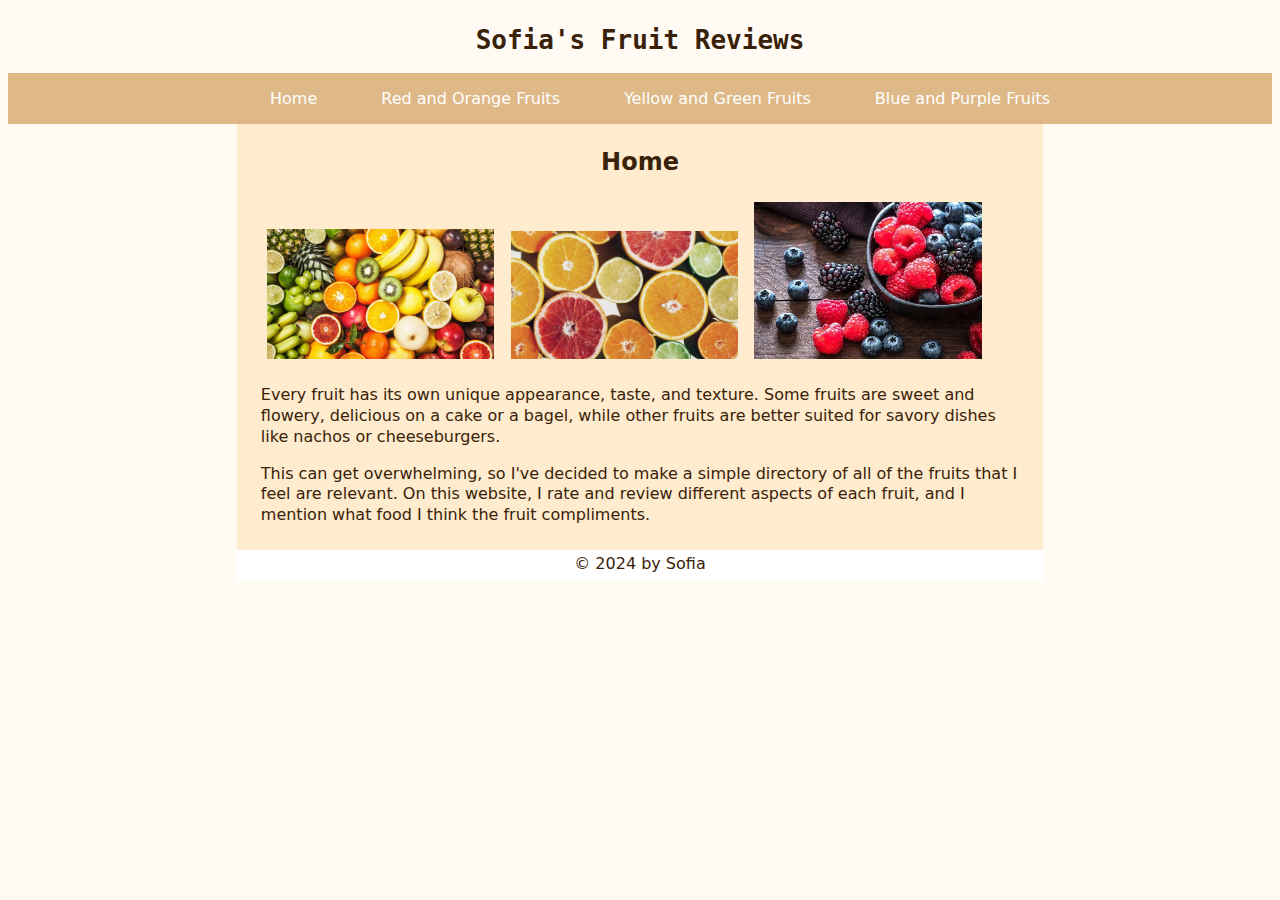
<file: Index.html>
<!--This is my home page, where I introduce people to my site and explain what it's for.-->

<!DOCTYPE html>
<html lang="en">
<head>
    <meta charset="UTF-8">
    <meta name="viewport" content="width=device-width, initial-scale=1.0">
    <title>Sofia's Fruit Reviews</title>
    <link rel="stylesheet" type="text/css" href="CSS/FruitReviews.css">
</head>
<body>
<header>
    <h1>Sofia's Fruit Reviews</h1>
</header>
<nav>
    <ul>
        <li><a href="#">Home</a></li>
        <li><a href="Red-Orange.html">Red and Orange Fruits</a></li>
        <li><a href="Yellow-Green.html">Yellow and Green Fruits</a></li>
        <li><a href="Blue-Purple.html">Blue and Purple Fruits</a></li>
    </ul>
</nav>
<main>
    <h2>Home</h2>
    <img src="images/Jumbled_Fruit.jpeg" alt="Image of a collection of fruits.">
    <img src="images/Jumbled_Fruit2.jpeg" alt="Image of many sliced citrus fruits.">
    <img src="images/Jumbled_Fruit3.jpeg" alt="Image of a bowl of berries.">


    <p>Every fruit has its own unique appearance, taste, and texture. Some fruits are sweet and flowery, delicious on a cake or a bagel, while other fruits are better suited for savory dishes like nachos or cheeseburgers.</p>
    <p>This can get overwhelming, so I've decided to make a simple directory of all of the fruits that I feel are relevant. On this website, I rate and review different aspects of each fruit, and I mention what food I think the fruit compliments.</p>
</main>
<footer>&copy; 2024 by Sofia</footer>
</body>
</html>
</file>
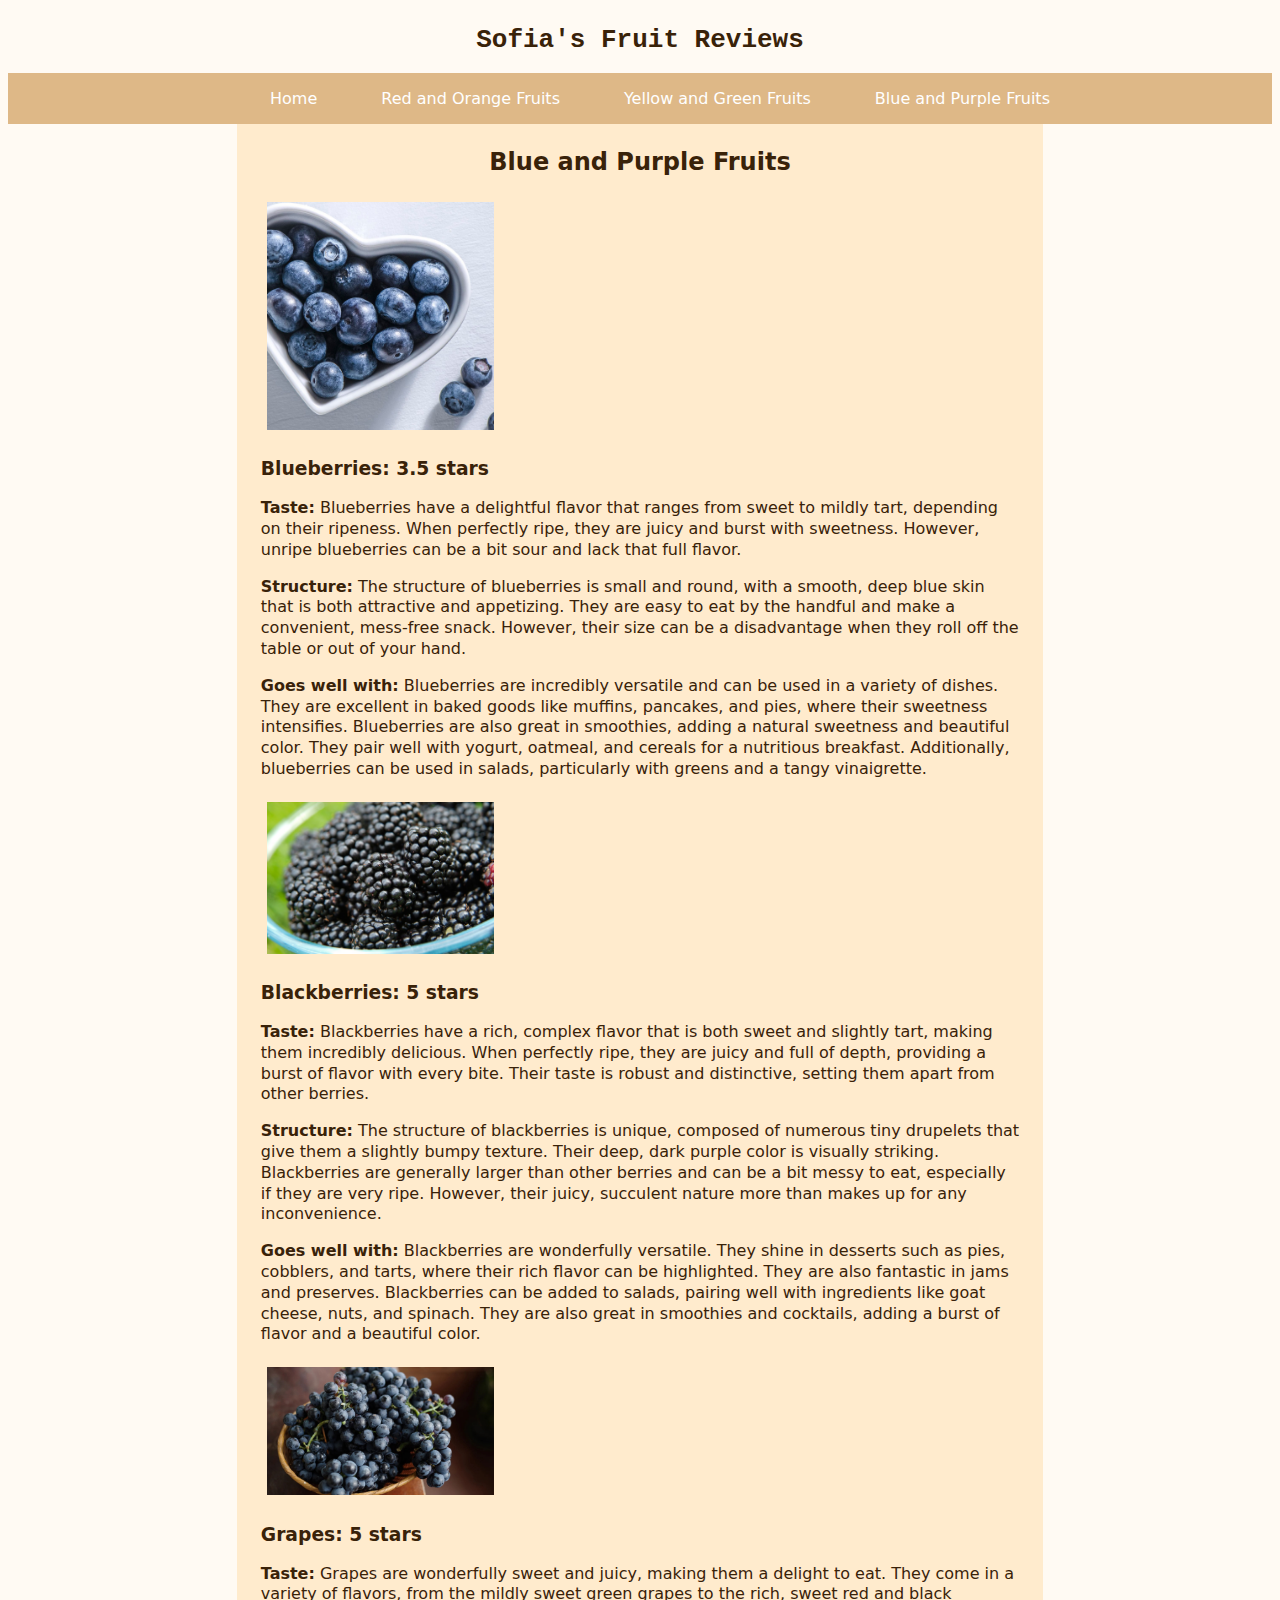
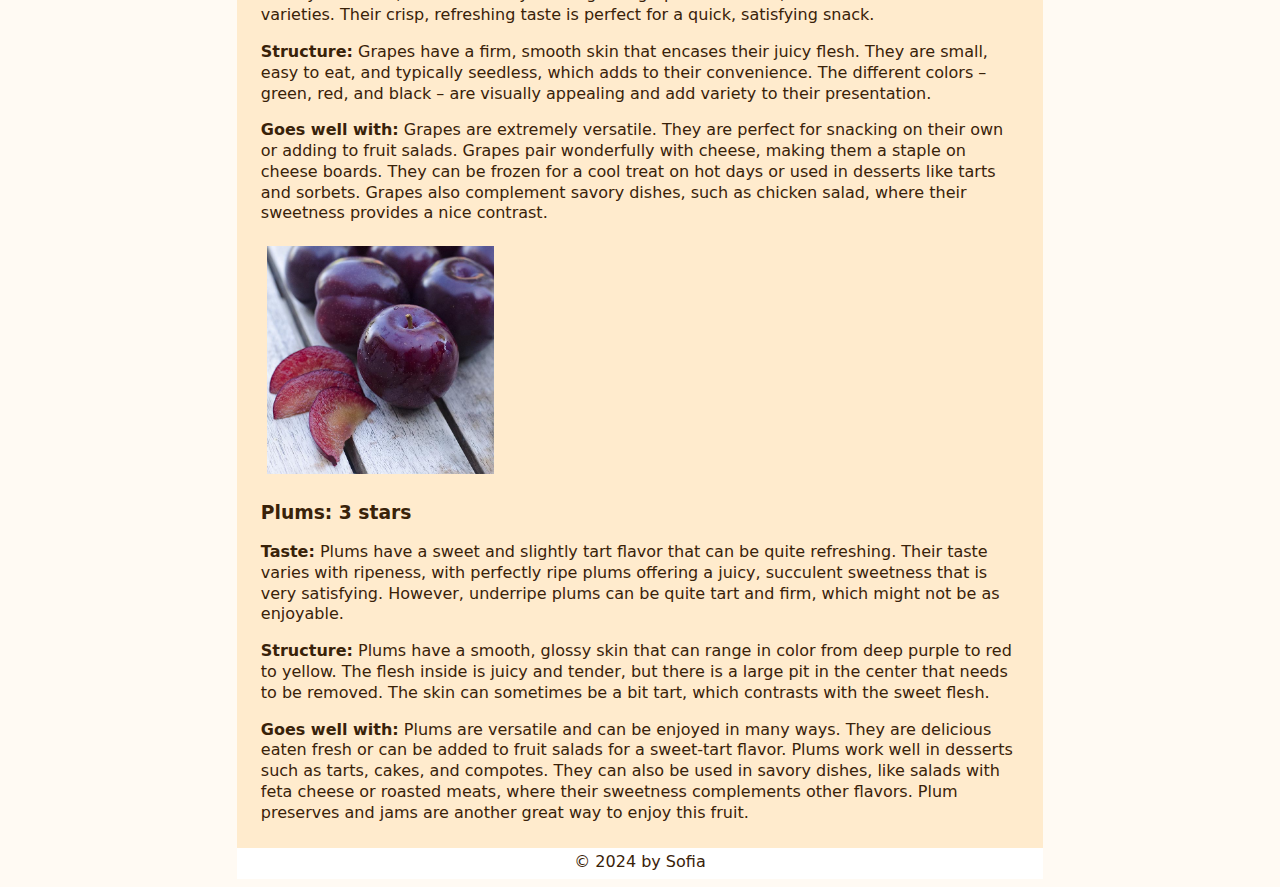
<file: Blue-Purple.html>
<!--On this page, I rate and review a couple of blue and purple fruits.-->

<!DOCTYPE html>
<html lang="en">
<head>
    <meta charset="UTF-8">
    <meta name="viewport" content="width=device-width, initial-scale=1.0">
    <title>Sofia's Fruit Reviews</title>
    <link rel="stylesheet" type="text/css" href="CSS/FruitReviews.css">
</head>
<body>
<header>
    <h1>Sofia's Fruit Reviews</h1>
</header>
<nav>
    <ul>
        <li><a href="index.html">Home</a></li>
        <li><a href="Red-Orange.html">Red and Orange Fruits</a></li>
        <li><a href="Yellow-Green.html">Yellow and Green Fruits</a></li>
        <li><a href="Blue-Purple.html">Blue and Purple Fruits</a></li>
    </ul>
</nav>
<main>
    <h2>Blue and Purple Fruits</h2>
    <img src="images/Blueberry.jpeg" alt="Image of blueberries in a bowl.">

    <h3>Blueberries: 3.5 stars</h3>
    <p>
        <b>Taste:</b> Blueberries have a delightful flavor that ranges from sweet to mildly tart, depending on their ripeness. When perfectly ripe, they are juicy and burst with sweetness. However, unripe blueberries can be a bit sour and lack that full flavor.
    </p>
    <p>
        <b>Structure:</b> The structure of blueberries is small and round, with a smooth, deep blue skin that is both attractive and appetizing. They are easy to eat by the handful and make a convenient, mess-free snack. However, their size can be a disadvantage when they roll off the table or out of your hand.
    </p>
    <p>
        <b>Goes well with:</b> Blueberries are incredibly versatile and can be used in a variety of dishes. They are excellent in baked goods like muffins, pancakes, and pies, where their sweetness intensifies. Blueberries are also great in smoothies, adding a natural sweetness and beautiful color. They pair well with yogurt, oatmeal, and cereals for a nutritious breakfast. Additionally, blueberries can be used in salads, particularly with greens and a tangy vinaigrette.
    </p>
    <img src="images/Blackberry.jpeg" alt="Image of blackberries in a bowl.">
    <h3>Blackberries: 5 stars</h3>
    <p>
        <b>Taste:</b> Blackberries have a rich, complex flavor that is both sweet and slightly tart, making them incredibly delicious. When perfectly ripe, they are juicy and full of depth, providing a burst of flavor with every bite. Their taste is robust and distinctive, setting them apart from other berries.
    </p>
    <p>
        <b>Structure:</b> The structure of blackberries is unique, composed of numerous tiny drupelets that give them a slightly bumpy texture. Their deep, dark purple color is visually striking. Blackberries are generally larger than other berries and can be a bit messy to eat, especially if they are very ripe. However, their juicy, succulent nature more than makes up for any inconvenience.
    </p>
    <p>
        <b>Goes well with:</b> Blackberries are wonderfully versatile. They shine in desserts such as pies, cobblers, and tarts, where their rich flavor can be highlighted. They are also fantastic in jams and preserves. Blackberries can be added to salads, pairing well with ingredients like goat cheese, nuts, and spinach. They are also great in smoothies and cocktails, adding a burst of flavor and a beautiful color.
    </p>
    <img src="images/Grape.jpeg" alt="Image of grapes in a bowl.">
    <h3>Grapes: 5 stars</h3>
    <p>
        <b>Taste:</b> Grapes are wonderfully sweet and juicy, making them a delight to eat. They come in a variety of flavors, from the mildly sweet green grapes to the rich, sweet red and black varieties. Their crisp, refreshing taste is perfect for a quick, satisfying snack.
    </p>
    <p>
        <b>Structure:</b> Grapes have a firm, smooth skin that encases their juicy flesh. They are small, easy to eat, and typically seedless, which adds to their convenience. The different colors – green, red, and black – are visually appealing and add variety to their presentation.
    </p>
    <p>
        <b>Goes well with:</b> Grapes are extremely versatile. They are perfect for snacking on their own or adding to fruit salads. Grapes pair wonderfully with cheese, making them a staple on cheese boards. They can be frozen for a cool treat on hot days or used in desserts like tarts and sorbets. Grapes also complement savory dishes, such as chicken salad, where their sweetness provides a nice contrast.
    </p>
    <img src="images/Plum.jpeg" alt="Image of plums.">
    <h3>Plums: 3 stars</h3>
    <p>
        <b>Taste:</b> Plums have a sweet and slightly tart flavor that can be quite refreshing. Their taste varies with ripeness, with perfectly ripe plums offering a juicy, succulent sweetness that is very satisfying. However, underripe plums can be quite tart and firm, which might not be as enjoyable.
    </p>
    <p>
        <b>Structure:</b> Plums have a smooth, glossy skin that can range in color from deep purple to red to yellow. The flesh inside is juicy and tender, but there is a large pit in the center that needs to be removed. The skin can sometimes be a bit tart, which contrasts with the sweet flesh.
    </p>
    <p>
        <b>Goes well with:</b> Plums are versatile and can be enjoyed in many ways. They are delicious eaten fresh or can be added to fruit salads for a sweet-tart flavor. Plums work well in desserts such as tarts, cakes, and compotes. They can also be used in savory dishes, like salads with feta cheese or roasted meats, where their sweetness complements other flavors. Plum preserves and jams are another great way to enjoy this fruit.
    </p>
</main>
<footer>&copy; 2024 by Sofia</footer>
</body>
</html>
</file>
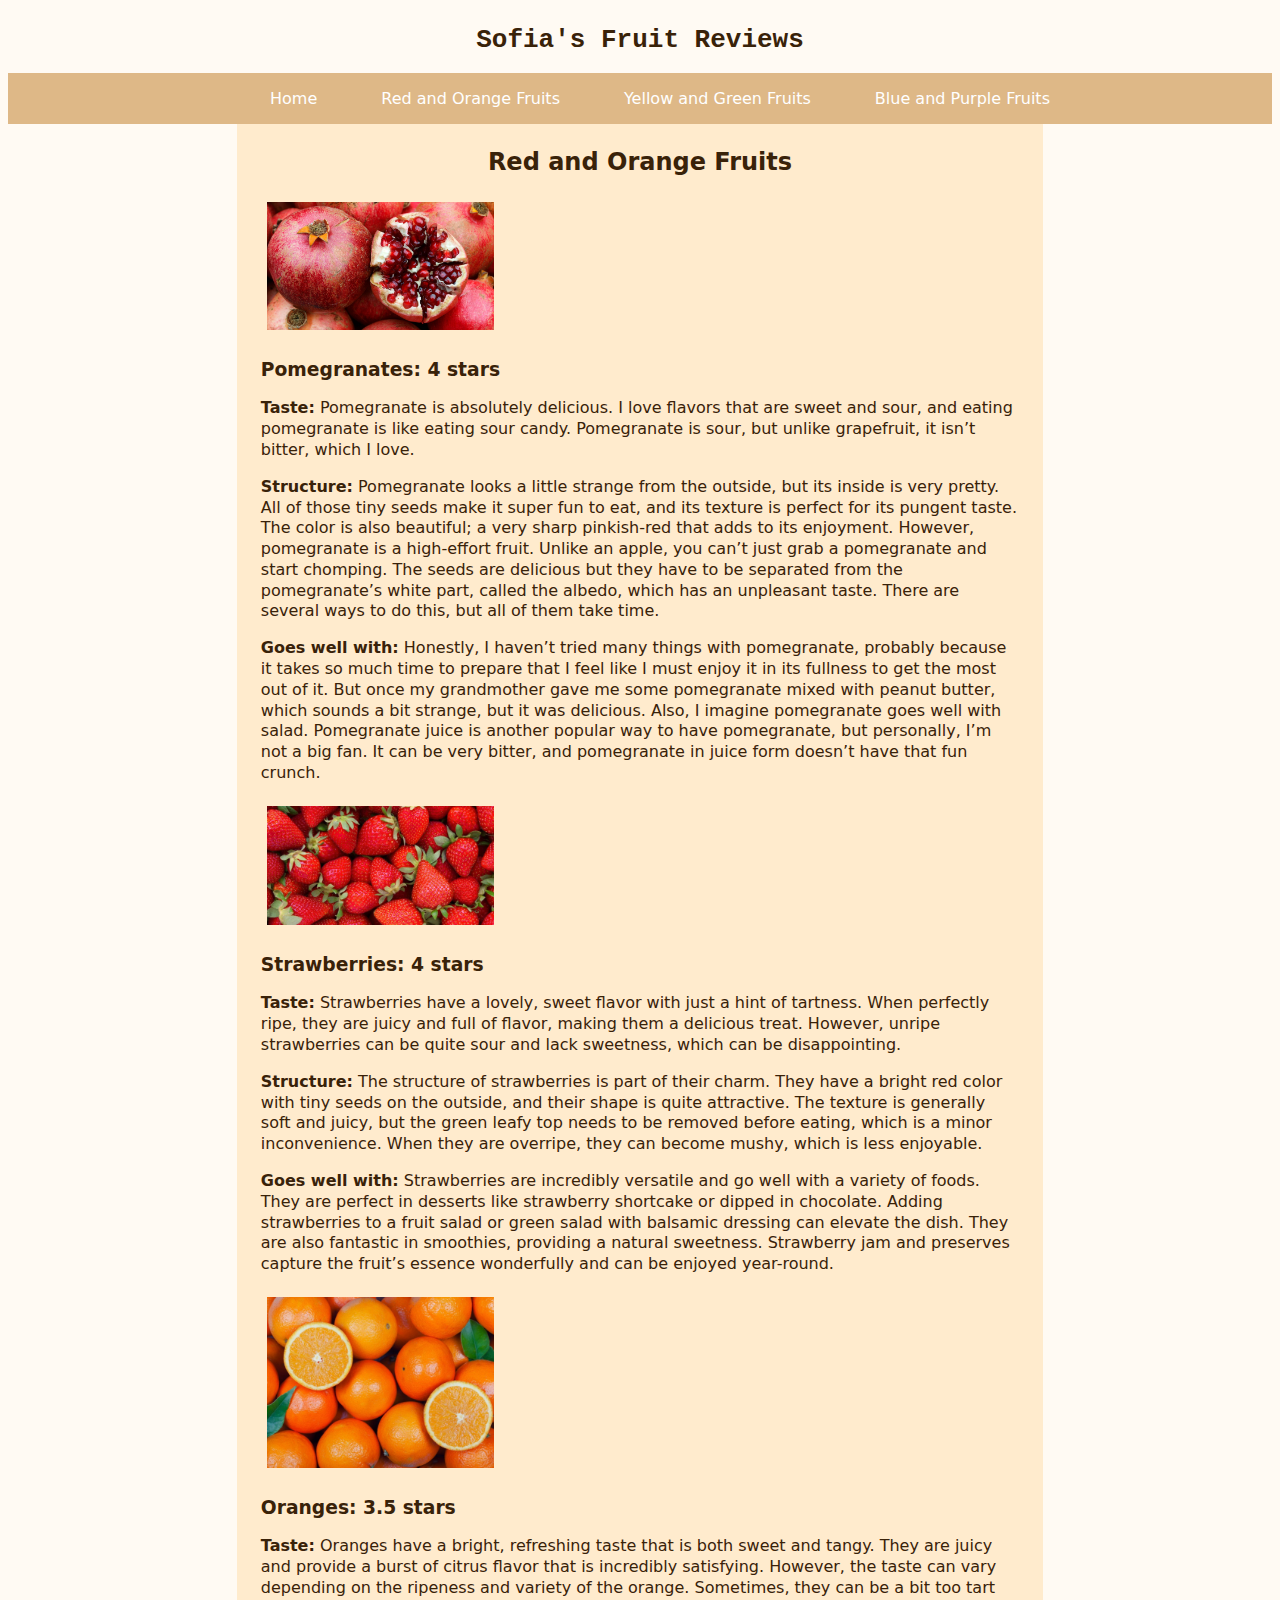
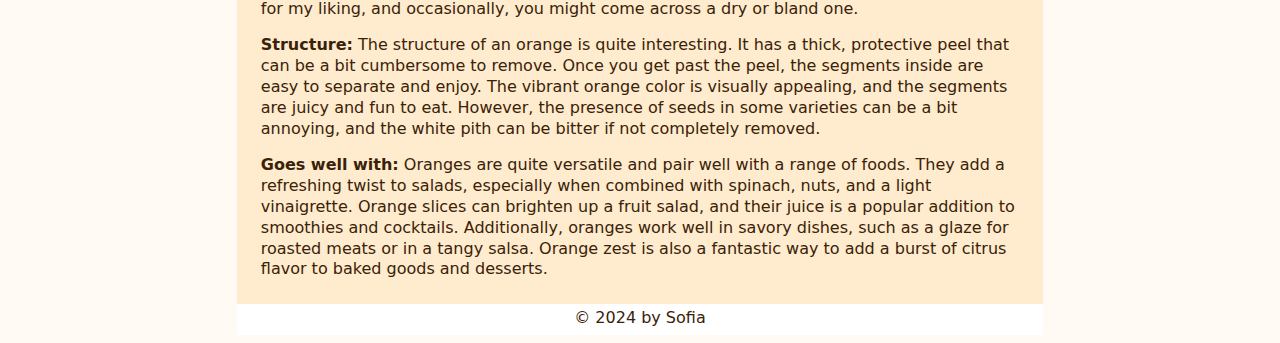
<file: Red-Orange.html>
<!--On this page, I rate and review a couple of red and orange fruits.-->

<!DOCTYPE html>
<html lang="en">
<head>
    <meta charset="UTF-8">
    <meta name="viewport" content="width=device-width, initial-scale=1.0">
    <title>Sofia's Fruit Reviews</title>
    <link rel="stylesheet" type="text/css" href="CSS/FruitReviews.css">
</head>
<body>
<header>
    <h1>Sofia's Fruit Reviews</h1>
</header>
<nav>
    <ul>
        <li><a href="index.html">Home</a></li>
        <li><a href="#">Red and Orange Fruits</a></li>
        <li><a href="Yellow-Green.html">Yellow and Green Fruits</a></li>
        <li><a href="Blue-Purple.html">Blue and Purple Fruits</a></li>
    </ul>
</nav>
<main>
    <h2>Red and Orange Fruits</h2>
    <img src="images/Pomegranate.jpeg" alt="A photo of pomegranate.">
    <h3>Pomegranates: 4 stars</h3>
    <p>
        <b>Taste:</b> Pomegranate is absolutely delicious. I love flavors that are sweet and sour, and eating pomegranate is like eating sour candy. Pomegranate is sour, but unlike grapefruit, it isn’t bitter, which I love.
    </p>
    <p>
        <b>Structure:</b> Pomegranate looks a little strange from the outside, but its inside is very pretty. All of those tiny seeds make it super fun to eat, and its texture is perfect for its pungent taste. The color is also beautiful; a very sharp pinkish-red that adds to its enjoyment. However, pomegranate is a high-effort fruit. Unlike an apple, you can’t just grab a pomegranate and start chomping. The seeds are delicious but they have to be separated from the pomegranate’s white part, called the albedo, which has an unpleasant taste. There are several ways to do this, but all of them take time.
    </p>
    <p>
        <b>Goes well with:</b> Honestly, I haven’t tried many things with pomegranate, probably because it takes so much time to prepare that I feel like I must enjoy it in its fullness to get the most out of it. But once my grandmother gave me some pomegranate mixed with peanut butter, which sounds a bit strange, but it was delicious. Also, I imagine pomegranate goes well with salad. Pomegranate juice is another popular way to have pomegranate, but personally, I’m not a big fan. It can be very bitter, and pomegranate in juice form doesn’t have that fun crunch.
    </p>    
    <img src="images/Strawberry.jpeg" alt="A photo of strawberries.">
    <h3>Strawberries: 4 stars</h3>
    <p>
        <b>Taste:</b> Strawberries have a lovely, sweet flavor with just a hint of tartness. When perfectly ripe, they are juicy and full of flavor, making them a delicious treat. However, unripe strawberries can be quite sour and lack sweetness, which can be disappointing.
    </p>
    <p>
        <b>Structure:</b> The structure of strawberries is part of their charm. They have a bright red color with tiny seeds on the outside, and their shape is quite attractive. The texture is generally soft and juicy, but the green leafy top needs to be removed before eating, which is a minor inconvenience. When they are overripe, they can become mushy, which is less enjoyable.
    </p>
    <p>
        <b>Goes well with:</b> Strawberries are incredibly versatile and go well with a variety of foods. They are perfect in desserts like strawberry shortcake or dipped in chocolate. Adding strawberries to a fruit salad or green salad with balsamic dressing can elevate the dish. They are also fantastic in smoothies, providing a natural sweetness. Strawberry jam and preserves capture the fruit’s essence wonderfully and can be enjoyed year-round.
    </p>
    <img src="images/Orange.jpeg" alt="A photo of oranges.">
    <h3>Oranges: 3.5 stars</h3>
    <p>
        <b>Taste:</b> Oranges have a bright, refreshing taste that is both sweet and tangy. They are juicy and provide a burst of citrus flavor that is incredibly satisfying. However, the taste can vary depending on the ripeness and variety of the orange. Sometimes, they can be a bit too tart for my liking, and occasionally, you might come across a dry or bland one.
    </p>
    <p>
        <b>Structure:</b> The structure of an orange is quite interesting. It has a thick, protective peel that can be a bit cumbersome to remove. Once you get past the peel, the segments inside are easy to separate and enjoy. The vibrant orange color is visually appealing, and the segments are juicy and fun to eat. However, the presence of seeds in some varieties can be a bit annoying, and the white pith can be bitter if not completely removed.
    </p>
    <p>
        <b>Goes well with:</b> Oranges are quite versatile and pair well with a range of foods. They add a refreshing twist to salads, especially when combined with spinach, nuts, and a light vinaigrette. Orange slices can brighten up a fruit salad, and their juice is a popular addition to smoothies and cocktails. Additionally, oranges work well in savory dishes, such as a glaze for roasted meats or in a tangy salsa. Orange zest is also a fantastic way to add a burst of citrus flavor to baked goods and desserts.
    </p>
</main>
<footer>&copy; 2024 by Sofia</footer>
</body>
</html>
</file>
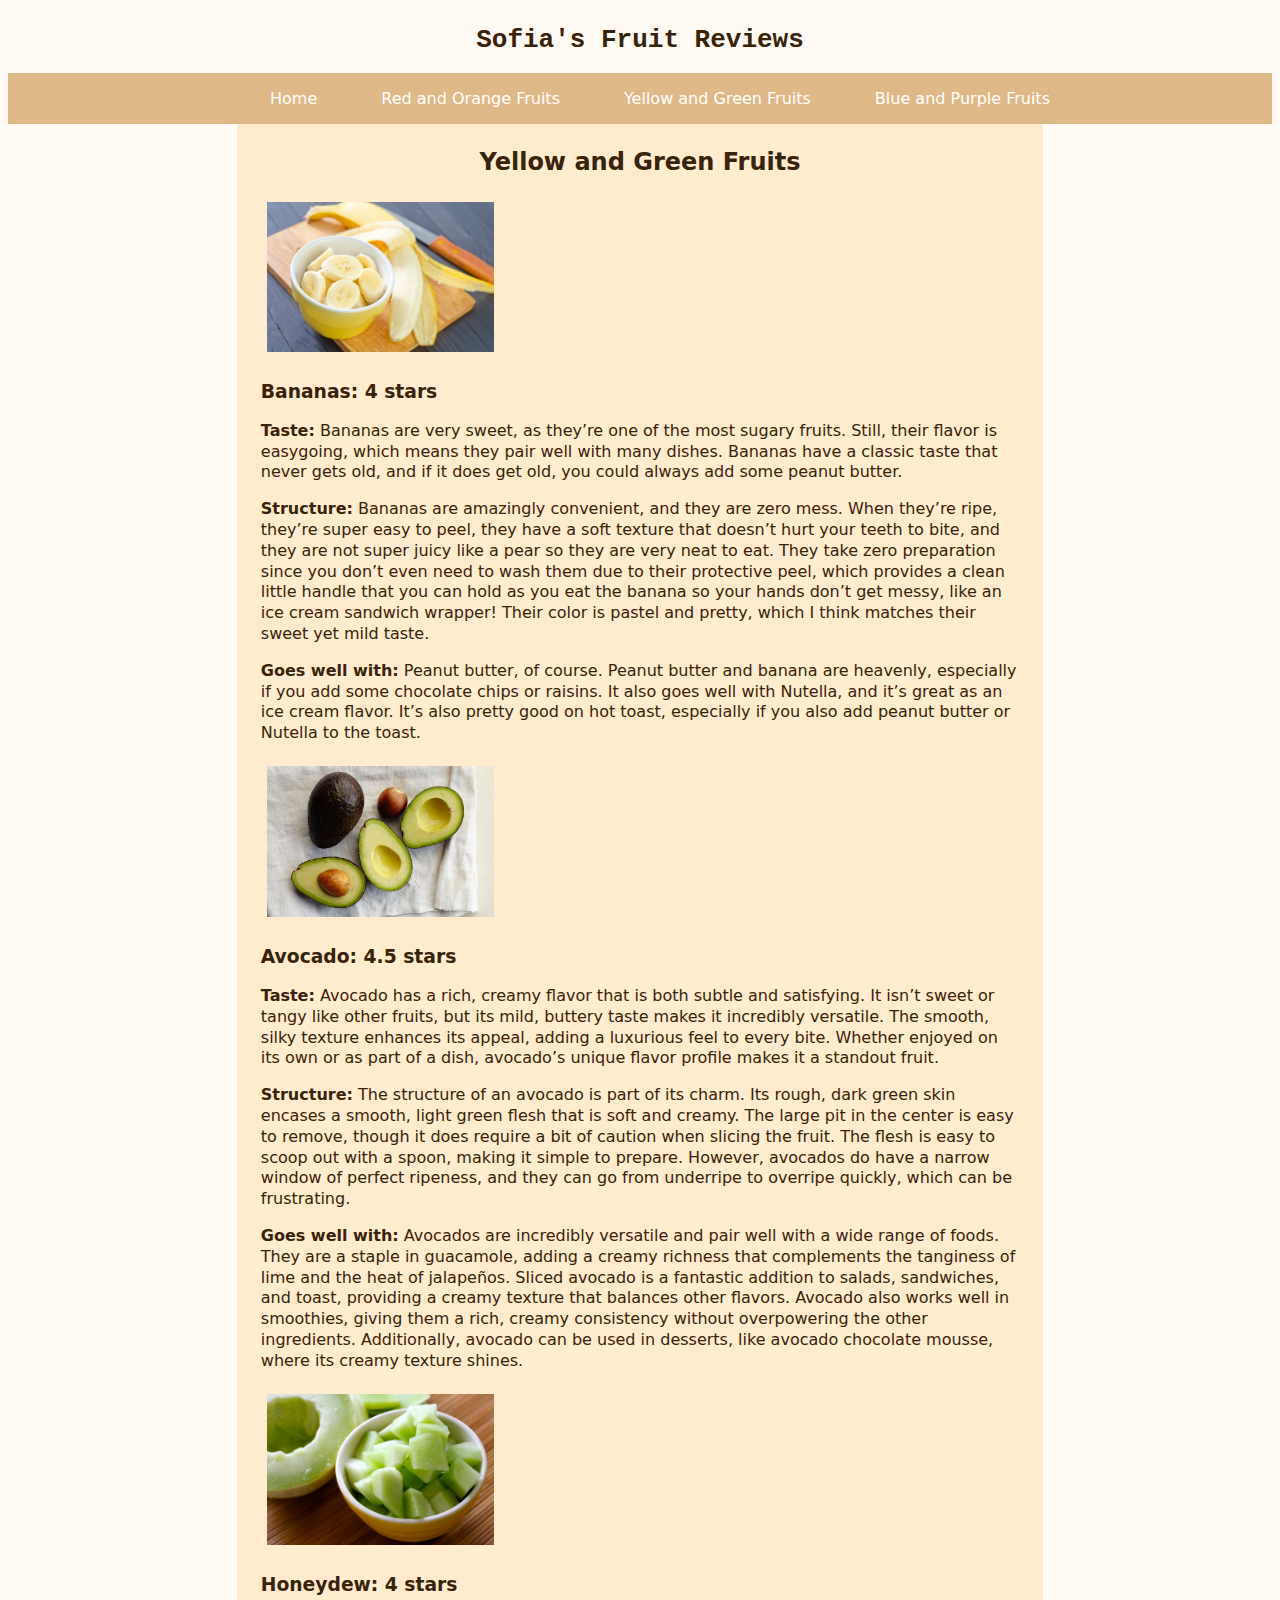
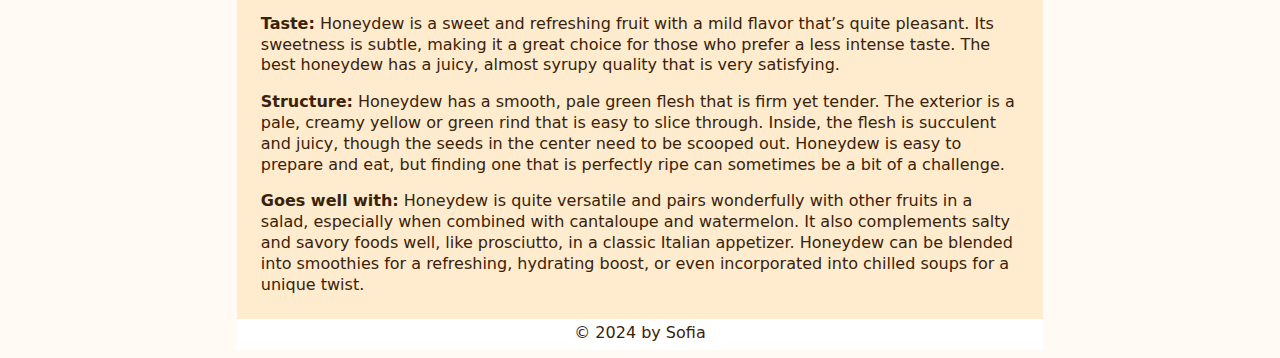
<file: Yellow-Green.html>
<!--On this page, I rate and review a couple of yellow and green fruits.-->

<!DOCTYPE html>
<html lang="en">
<head>
    <meta charset="UTF-8">
    <meta name="viewport" content="width=device-width, initial-scale=1.0">
    <title>Sofia's Fruit Reviews</title>
    <link rel="stylesheet" type="text/css" href="CSS/FruitReviews.css">
</head>
<body>
<header>
    <h1>Sofia's Fruit Reviews</h1>
</header>
<nav>
    <ul>
        <li><a href="index.html">Home</a></li>
        <li><a href="Red-Orange.html">Red and Orange Fruits</a></li>
        <li><a href="#">Yellow and Green Fruits</a></li>
        <li><a href="Blue-Purple.html">Blue and Purple Fruits</a></li>
    </ul>
</nav>
<main>
    <h2>Yellow and Green Fruits</h2>
    <img src="images/Banana.jpeg" alt="Image of a sliced banana.">
    <h3>Bananas: 4 stars</h3>
    <p>
        <b>Taste:</b> Bananas are very sweet, as they’re one of the most sugary fruits. Still, their flavor is easygoing, which means they pair well with many dishes. Bananas have a classic taste that never gets old, and if it does get old, you could always add some peanut butter.
    </p>
    <p>
        <b>Structure:</b>  Bananas are amazingly convenient, and they are zero mess. When they’re ripe, they’re super easy to peel, they have a soft texture that doesn’t hurt your teeth to bite, and they are not super juicy like a pear so they are very neat to eat. They take zero preparation since you don’t even need to wash them due to their protective peel, which provides a clean little handle that you can hold as you eat the banana so your hands don’t get messy, like an ice cream sandwich wrapper! Their color is pastel and pretty, which I think matches their sweet yet mild taste.
    </p>
    <p>
        <b>Goes well with:</b> Peanut butter, of course. Peanut butter and banana are heavenly, especially if you add some chocolate chips or raisins. It also goes well with Nutella, and it’s great as an ice cream flavor. It’s also pretty good on hot toast, especially if you also add peanut butter or Nutella to the toast.
    </p>
    <img src="images/Avocado.jpeg" alt="Image of a sliced avocado.">
    <h3>Avocado: 4.5 stars</h3>
    <p>
        <b>Taste:</b> Avocado has a rich, creamy flavor that is both subtle and satisfying. It isn’t sweet or tangy like other fruits, but its mild, buttery taste makes it incredibly versatile. The smooth, silky texture enhances its appeal, adding a luxurious feel to every bite. Whether enjoyed on its own or as part of a dish, avocado’s unique flavor profile makes it a standout fruit.
    </p>
    <p>
        <b>Structure:</b> The structure of an avocado is part of its charm. Its rough, dark green skin encases a smooth, light green flesh that is soft and creamy. The large pit in the center is easy to remove, though it does require a bit of caution when slicing the fruit. The flesh is easy to scoop out with a spoon, making it simple to prepare. However, avocados do have a narrow window of perfect ripeness, and they can go from underripe to overripe quickly, which can be frustrating.
    </p>
    <p>
        <b>Goes well with:</b>  Avocados are incredibly versatile and pair well with a wide range of foods. They are a staple in guacamole, adding a creamy richness that complements the tanginess of lime and the heat of jalapeños. Sliced avocado is a fantastic addition to salads, sandwiches, and toast, providing a creamy texture that balances other flavors. Avocado also works well in smoothies, giving them a rich, creamy consistency without overpowering the other ingredients. Additionally, avocado can be used in desserts, like avocado chocolate mousse, where its creamy texture shines.
    </p>
    <img src="images/Honeydew.jpeg" alt="Image of honeydew slices.">
    <h3>Honeydew: 4 stars</h3>
    <p>
        <b>Taste:</b> Honeydew is a sweet and refreshing fruit with a mild flavor that’s quite pleasant. Its sweetness is subtle, making it a great choice for those who prefer a less intense taste. The best honeydew has a juicy, almost syrupy quality that is very satisfying.
    </p>
    <p>
        <b>Structure:</b> Honeydew has a smooth, pale green flesh that is firm yet tender. The exterior is a pale, creamy yellow or green rind that is easy to slice through. Inside, the flesh is succulent and juicy, though the seeds in the center need to be scooped out. Honeydew is easy to prepare and eat, but finding one that is perfectly ripe can sometimes be a bit of a challenge.
    </p>
    <p>
        <b>Goes well with:</b> Honeydew is quite versatile and pairs wonderfully with other fruits in a salad, especially when combined with cantaloupe and watermelon. It also complements salty and savory foods well, like prosciutto, in a classic Italian appetizer. Honeydew can be blended into smoothies for a refreshing, hydrating boost, or even incorporated into chilled soups for a unique twist.
    </p>
</main>
<footer>&copy; 2024 by Sofia</footer>
</body>
</html>
</file>
<file: CSS/FruitReviews.css>
img {
    width:30%;
    margin:0.8%;
}
h1 { /* This part makes just the title part of my page (heading 1) into a monospace font. */
    font-family:monospace;

}
nav, h2, h3, p, footer { /* This part makes most of the page in a simple sans serif font. */
    font-family:system-ui, -apple-system, BlinkMacSystemFont, 'Segoe UI', Roboto, Oxygen, Ubuntu, Cantarell, 'Open Sans', 'Helvetica Neue', sans-serif;

}

p {
    line-height: 1.3em;
}

h1, h2, footer {
    text-align: center;
    color: rgb(57, 34, 9);
}

main {
    width:60%;
    margin: 0 auto;
    background-color:blanchedalmond;
    color: rgb(57, 34, 9);
}
nav {
    background-color: burlywood;
}
nav a {
    line-height: 1em;
    color: #ffffff;
    padding: 0 2em;
    text-decoration:none;
    text-wrap:wrap;
}
nav a:hover {
    color: blanchedalmond;
}
main, footer {
    width: 60%;
    margin: 0 auto;
    padding: .25em 1.5em 0.5em;
}

footer {
    background-color: #ffffff;
}
body {
    display: flex;
    flex-direction: column;
    background-color:rgb(255, 250, 243);
}

ul {
    display:flex;
    flex-wrap:wrap;
    justify-content: center;
}
li {
    list-style-type: none;
}
</file>
